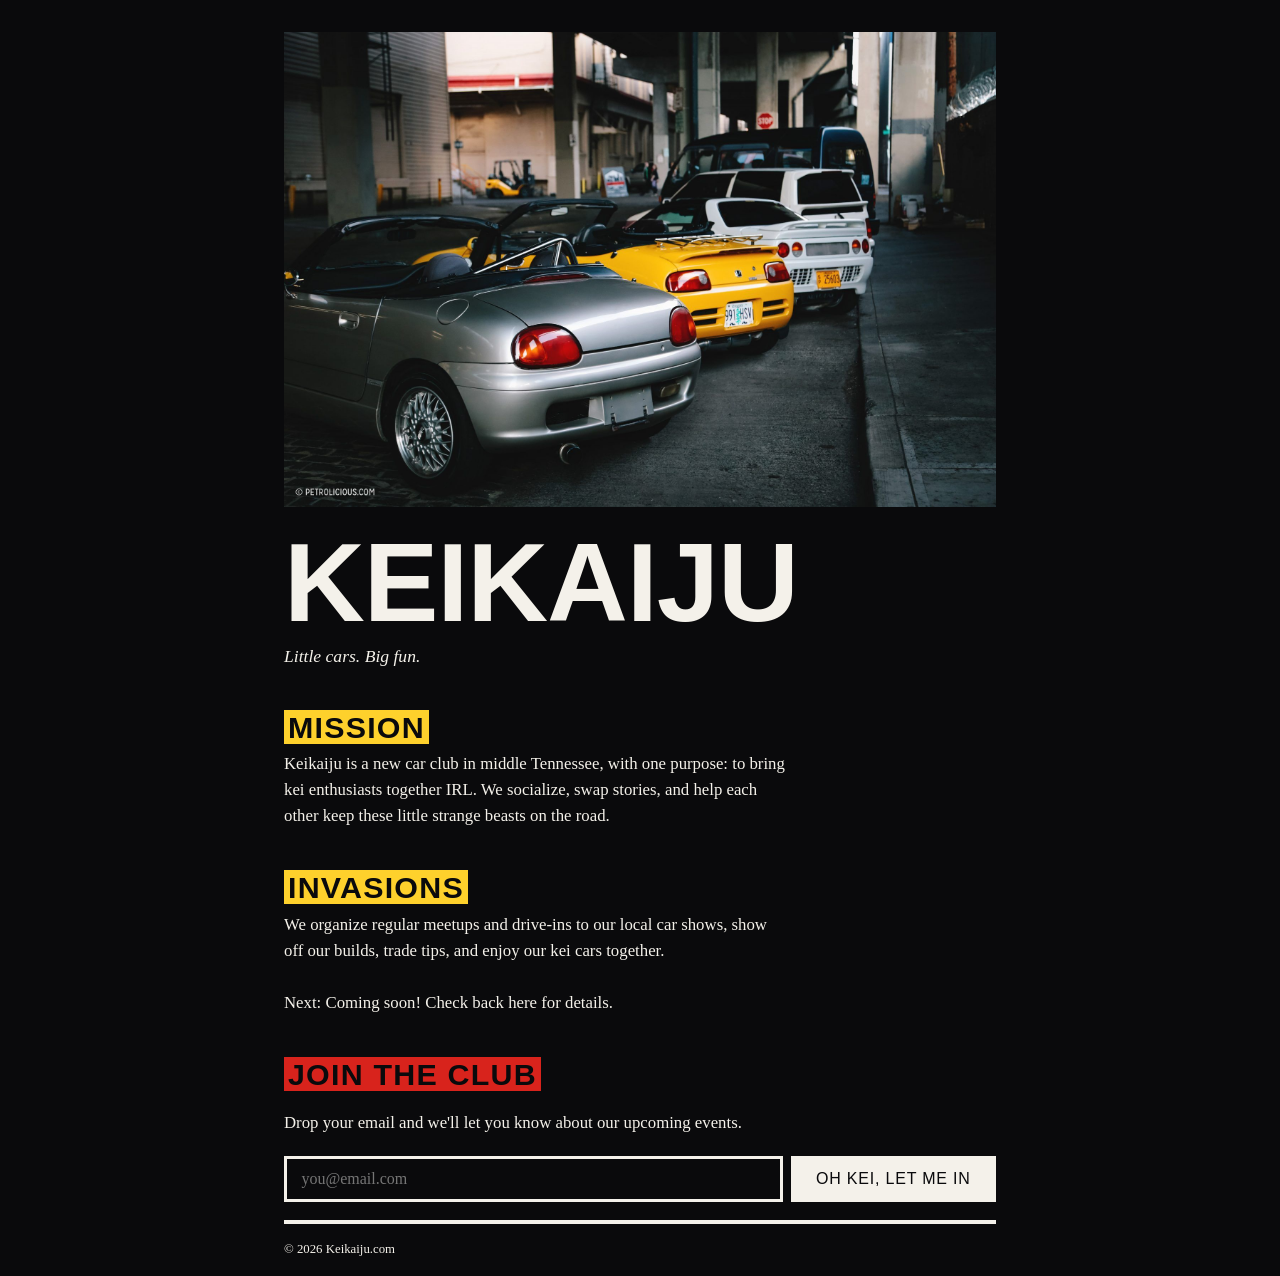
<file: index.html>
<!doctype html>
<html lang="en">
<head>
<title>Keikaiju</title>
<link href="./style.css" rel="stylesheet">

<meta charset="utf-8">
<meta name="viewport" content="width=device-width, initial-scale=1 viewport-fit=cover">
<meta name="description" content="Keikaiju is a car club for kei car enthusiasts.">
<meta name="author" content="Richard Rissanen">

<meta property="og:title" content="Keikaiju a car club for kei enthusiasts" />
<meta property="og:type" content="website" />
<meta property="og:url" content="http://keikaiju.com/index.html" />
<meta property="og:image" content="http://keikaiju.com/images/kei-cars.jpg" />

</head>
<body>

<nav></nav>

<img src="./images/kei-cars.jpg" alt="A row of kei cars parked under a concrete structure" width="2000" height="1333">

<div class="hero">
  <h1>Keikaiju</h1>
  <p>Little cars. Big fun.</p>
</div>

<section>
  <h2>Mission</h2>
  <p>Keikaiju is a new car club in middle Tennessee, with one purpose: to bring kei enthusiasts together IRL. We socialize, swap stories, and help each other keep these little strange beasts on the road.</p>
</section>

<section>
  <h2>Invasions</h2>
  <p>We organize regular meetups and drive-ins to our local car shows, show off our builds, trade tips, and enjoy our kei cars together. </p>
  <br />
  <p>Next: Coming soon! Check back here for details.</p>
</section>

<section id="join">
  <h2>Join the Club</h2>
  <p>Drop your email and we'll let you know about our upcoming events.</p>
  <form action="https://buttondown.com/api/emails/embed-subscribe/keikaiju" method="post" class="embeddable-buttondown-form">
    <input type="email" name="email" placeholder="you@email.com" required aria-label="Email address" id="bd-email">
    <button type="submit">Oh kei, let me in</button>
  </form>
</section>

<footer>&copy; 2026 Keikaiju.com</footer>
</body>
</html>
</file>
<file: style.css>
*{box-sizing:border-box;margin:0;padding:0}
html{scroll-behavior:smooth}
body{
background:#0a0a0c;
color:#f4f1ea;
font-family:Georgia,'Times New Roman',serif;
font-size:1.05rem;
line-height:1.55;
max-width:760px;
margin:0 auto;
padding:0 1.5rem;
min-height:100vh;
}
h1,h2,nav{
font-family:Impact,'Arial Narrow Bold','Arial Black',sans-serif;
text-transform:uppercase;
letter-spacing:.04em;
}
a{color:#f4f1ea}
nav{
display:flex;
justify-content:space-between;
align-items:baseline;
padding:1rem 0;
}
nav .site{font-size:1.4rem}
nav a{text-decoration:none;font-size:1rem}
nav a:hover{text-decoration:underline}
img{
display:block;
width:100%;
height:auto;
}
.hero{
padding:1.5rem 0 1rem;
}
.hero h1{
font-size:clamp(3.5rem,12vw,7rem);
line-height:.92;
letter-spacing:-.01em;
}
.hero p{
font-size:1.1rem;
margin-top:.6rem;
font-style:italic;
}
section{padding:1.1rem 0}
section h2{
font-size:clamp(1.4rem,4vw,1.9rem);
margin-bottom:.75rem;
background:#fed12c;
color:#0a0a0c;
display:inline;
padding:0 .25rem;
}
section p{max-width:60ch}
#join{padding:1.1rem 0}
#join h2{background:#d8231c;color:#0a0a0c;padding:0 .25rem}
#join p{margin:.75rem 0 1.25rem;max-width:60ch}
form {display: flex;gap: .5rem;}
input[type=email]{
flex:1;
min-width: 66%;
padding:.7rem .9rem;
border:3px solid #f4f1ea;
background:#0a0a0c;
color:#f4f1ea;
font-family:Georgia,serif;
font-size:1rem;
}
input:focus {
  border-color: #fed12c;
  outline: #fed12c;
}
button{
flex: 0 0 auto;
padding:.7rem 1.4rem;
background:#f4f1ea;
color:#0a0a0c;
border:3px solid #f4f1ea;
font-family:Impact,'Arial Narrow Bold','Arial Black',sans-serif;
text-transform:uppercase;
font-size:1rem;
letter-spacing:.05em;
cursor:pointer;
}
button:hover{
  background:#fed12c;
  border:3px solid #fed12c;
  color:#0a0a0c;
}
footer{
padding:1rem 0;
font-size:.8rem;
border-top:4px solid #f4f1ea;
}
@media (max-width: 600px) {
  body {
    padding:0 0.5rem;
  }
  form {
    flex-direction: column;
  }
  button {
    width: 100%;
  }
}
</file>
